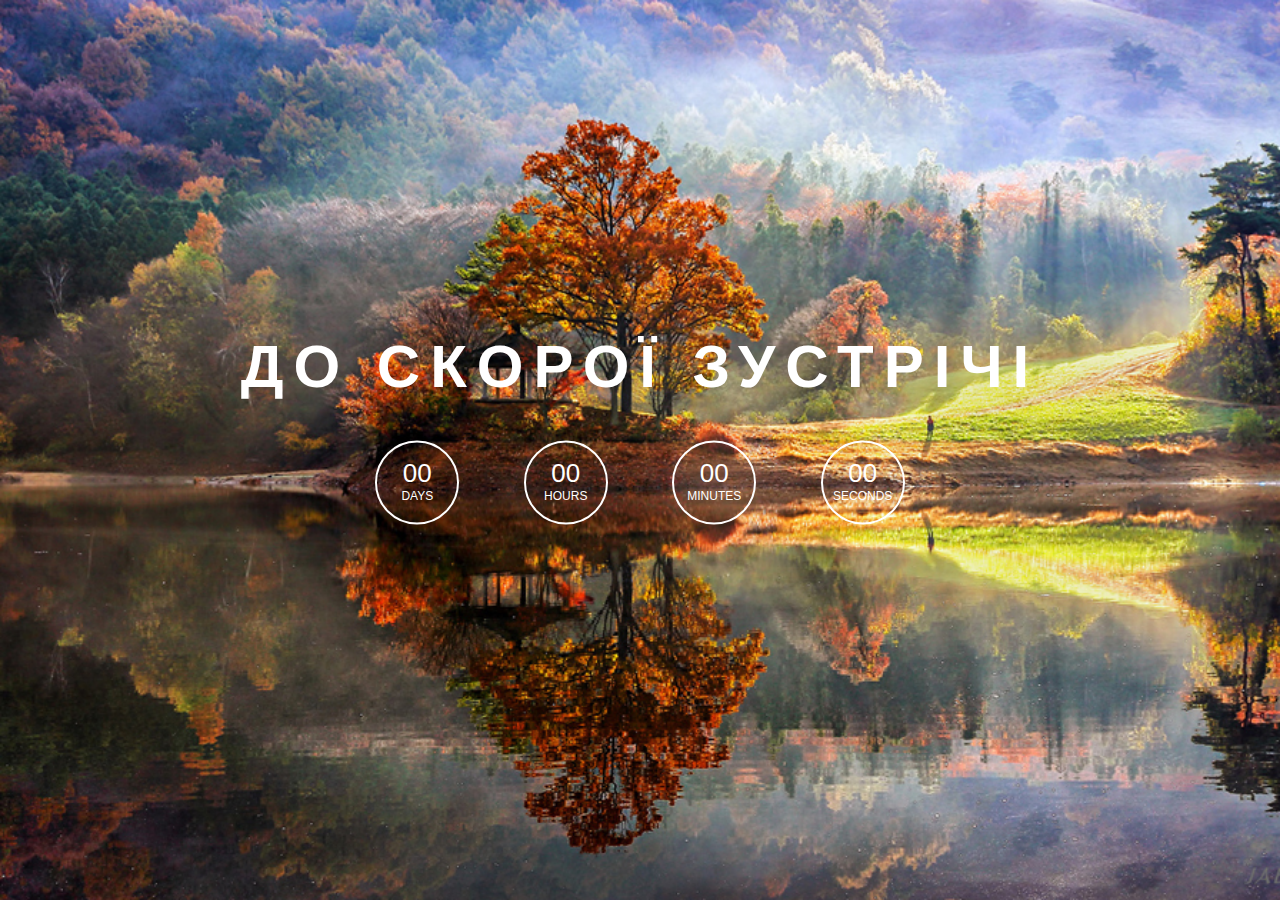
<file: html_files/coming soon.html>
<!DOCTYPE html>
<html lang="en">
	<head>
		<meta charset="UTF-8">
		<title>Coming soon</title>
		<meta http-equiv="X-UA-Compatible" content="IE=edge">
		<meta name="viewport" content="width=device-width, initial-scale=1">
		<link rel="stylesheet" href="https://use.fontawesome.com/releases/v5.5.0/css/all.css" integrity="sha384-B4dIYHKNBt8Bc12p+WXckhzcICo0wtJAoU8YZTY5qE0Id1GSseTk6S+L3BlXeVIU" crossorigin="anonymous">
		<link rel="stylesheet" type="text/css" href="../css/coming soon.css" />
	</head>
	
	<body>
		<div class="container">
			<h1>До скорої зустрічі</h1>

			<div class="count">
				<div class="countd">
					<span id="days">00</span>
					DAYS
				</div>

				<div class="countd">
					<span id="hours">00</span>
					HOURS
				</div>

				<div class="countd">
					<span id="minutes">00</span>
					MINUTES
				</div>

				<div class="countd">
					<span id="seconds">00</span>
					SECONDS
				</div>
			</div>
		</div>



		<script type="text/javascript">
			
			var count = new Date("jun 1,2019 00:00:00").getTime();
			var x = setInterval(function(){
				var now = new Date().getTime();
				var d = count - now;

				var days = Math.floor(d/(1000*60*60*24));
				var hours = Math.floor((d%(1000*60*60*24))/(1000*60*60));
				var minutes = Math.floor((d%(1000*60*60))/(1000*60));
				var seconds = Math.floor(d%(1000*60)/1000);

				document.getElementById("days").innerHTML = days;
				document.getElementById("hours").innerHTML = hours;
				document.getElementById("minutes").innerHTML = minutes;
				document.getElementById("seconds").innerHTML = seconds;

				if(d <= 0) {
					clearInterval(x);
				}
				
			}, 1000);
		</script>
	</body>
</html>
</file>
<file: css/coming soon.css>
body, html {
  margin: 0;
  padding: 0;
  width: 100%;
  height: 100%;
  font-family: sans-serif;
}

body {
  background: url('../img/reflection-landscape-photography-jaewoon-u-fb.jpg') 50% 50%;
  background-size: cover;
  background-color: rgba(0,0,0,0.3);
}

.container {
  width: 100%;
  top: 50%;
  left: 50%;
  position: absolute;
  transform: translate(-50%, -50%);
  text-align: center;
  color: #fff;
}

.container h1 {
  margin: 0;
  text-transform: uppercase;
  letter-spacing: 10px;
  font-size: 60px;
}

.container h2 {
  margin: 0;
  font-size: 20px;
  font-weight: 500;
  font-style: italic;
}

.count {
  margin: 40px 0;
}

.countd {
  display: inline-block;
  width: 80px;
  height: 80px;
  border: 2px solid; 
  margin: 0 30px;
  font-size: 12px;
  border-radius: 50%;
  overflow: hidden;
}

.countd span {
  display: block;
  font-size: 26px;
  margin-top: 15px;
}
</file>
